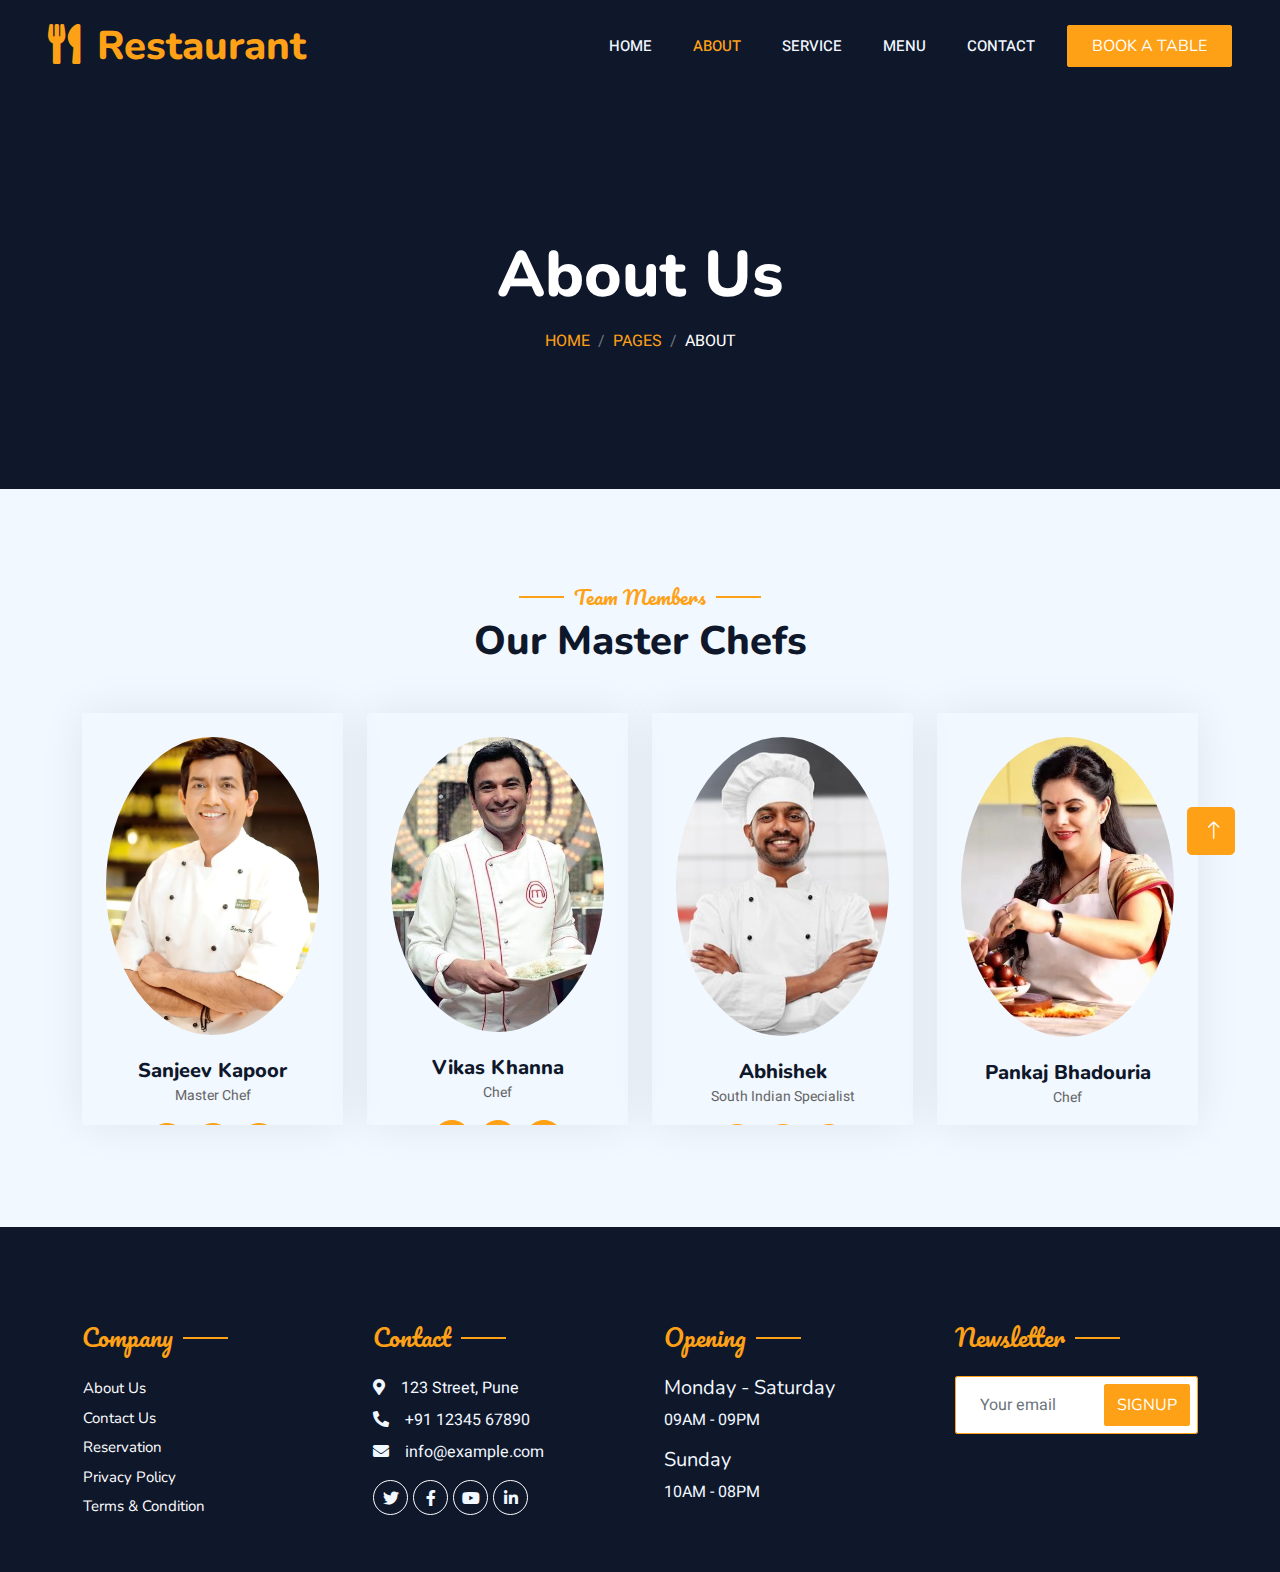
<file: about.html>
<!DOCTYPE html>
<html lang="en">

<head>
    <meta charset="utf-8">
    <title>Restaurant</title>
    <meta content="width=device-width, initial-scale=1.0" name="viewport">
    
    <!-- Google Web Fonts -->
    <link rel="preconnect" href="https://fonts.googleapis.com">
    <link rel="preconnect" href="https://fonts.gstatic.com" crossorigin>
    <link href="https://fonts.googleapis.com/css2?family=Heebo:wght@400;500;600&family=Nunito:wght@600;700;800&family=Pacifico&display=swap" rel="stylesheet">

    <!-- Icon Font Stylesheet -->
    <link href="https://cdnjs.cloudflare.com/ajax/libs/font-awesome/5.10.0/css/all.min.css" rel="stylesheet">
    <link href="https://cdn.jsdelivr.net/npm/bootstrap-icons@1.4.1/font/bootstrap-icons.css" rel="stylesheet">
   
    <link href="css/style.css" rel="stylesheet">
    <link href="css/bootstrap.min.css" rel="stylesheet">

</head>


<body>

    <div id="spinner" class="show bg-white position-fixed translate-middle w-100 vh-100 top-50 start-50 d-flex align-items-center justify-content-center">
        <div class="spinner-border text-primary" style="width: 3rem; height: 3rem;" role="status">
            <span class="sr-only">Loading...</span>
        </div>
    </div>

 <!-- Navbar & Hero Start -->
        <div class="container-xxl position-relative p-0">
            <nav class="navbar navbar-expand-lg navbar-dark bg-dark px-4 px-lg-5 py-3 py-lg-0">
                <a href="" class="navbar-brand p-0">
                    <h1 class="text-primary m-0"><i class="fa fa-utensils me-3"></i>Restaurant</h1>
                </a>
                <button class="navbar-toggler" type="button" data-bs-toggle="collapse" data-bs-target="#navbarCollapse">
                    <span class="fa fa-bars"></span>
                </button>
                <div class="collapse navbar-collapse" id="navbarCollapse">
                    <div class="navbar-nav ms-auto py-0 pe-4">
                        <a href="index.html" class="nav-item nav-link">Home</a>
                        <a href="about.html" class="nav-item nav-link active">About</a>
                        <a href="service.html" class="nav-item nav-link">Service</a>
                        <a href="menu.html" class="nav-item nav-link">Menu</a>
                        <a href="contact.html" class="nav-item nav-link">Contact</a>
                    </div>
                    <a href="" class="btn btn-primary py-2 px-4">Book A Table</a>
                </div>
            </nav>

            <div class="container-xxl py-5 bg-dark hero-header mb-5">
                <div class="container text-center my-5 pt-5 pb-4">
                    <h1 class="display-3 text-white mb-3 animated slideInDown">About Us</h1>
                    <nav aria-label="breadcrumb">
                        <ol class="breadcrumb justify-content-center text-uppercase">
                            <li class="breadcrumb-item"><a href="#">Home</a></li>
                            <li class="breadcrumb-item"><a href="#">Pages</a></li>
                            <li class="breadcrumb-item text-white active" aria-current="page">About</li>
                        </ol>
                    </nav>
                </div>
            </div>
        </div>
        <!-- Navbar & Hero End -->

 <!-- Team Start -->
 <div class="container-xxl pt-5 pb-3">
    <div class="container">
        <div class="text-center wow fadeInUp" data-wow-delay="0.1s">
            <h5 class="section-title ff-secondary text-center text-primary fw-normal">Team Members</h5>
            <h1 class="mb-5">Our Master Chefs</h1>
        </div>
        <div class="row g-4">
            <div class="col-lg-3 col-md-6 wow fadeInUp" data-wow-delay="0.1s">
                <div class="team-item text-center rounded overflow-hidden">
                    <div class="rounded-circle overflow-hidden m-4">
                        <img class="img-fluid" src="img/team-1.jpg" alt="">
                    </div>
                    <h5 class="mb-0">Sanjeev Kapoor</h5>
                    <small>Master Chef</small>
                    <div class="d-flex justify-content-center mt-3">
                        <a class="btn btn-square btn-primary mx-1" href=""><i class="fab fa-facebook-f"></i></a>
                        <a class="btn btn-square btn-primary mx-1" href=""><i class="fab fa-twitter"></i></a>
                        <a class="btn btn-square btn-primary mx-1" href=""><i class="fab fa-instagram"></i></a>
                    </div>
                </div>
            </div>
            <div class="col-lg-3 col-md-6 wow fadeInUp" data-wow-delay="0.3s">
                <div class="team-item text-center rounded overflow-hidden">
                    <div class="rounded-circle overflow-hidden m-4">
                        <img class="img-fluid" src="img/team-2.jpg" alt="">
                    </div>
                    <h5 class="mb-0">Vikas Khanna</h5>
                    <small>Chef</small>
                    <div class="d-flex justify-content-center mt-3">
                        <a class="btn btn-square btn-primary mx-1" href=""><i class="fab fa-facebook-f"></i></a>
                        <a class="btn btn-square btn-primary mx-1" href=""><i class="fab fa-twitter"></i></a>
                        <a class="btn btn-square btn-primary mx-1" href=""><i class="fab fa-instagram"></i></a>
                    </div>
                </div>
            </div>
            <div class="col-lg-3 col-md-6 wow fadeInUp" data-wow-delay="0.5s">
                <div class="team-item text-center rounded overflow-hidden">
                    <div class="rounded-circle overflow-hidden m-4">
                        <img class="img-fluid" src="img/team-3.jpg" alt="">
                    </div>
                    <h5 class="mb-0">Abhishek</h5>
                    <small>South Indian Specialist</small>
                    <div class="d-flex justify-content-center mt-3">
                        <a class="btn btn-square btn-primary mx-1" href=""><i class="fab fa-facebook-f"></i></a>
                        <a class="btn btn-square btn-primary mx-1" href=""><i class="fab fa-twitter"></i></a>
                        <a class="btn btn-square btn-primary mx-1" href=""><i class="fab fa-instagram"></i></a>
                    </div>
                </div>
            </div>
            <div class="col-lg-3 col-md-6 wow fadeInUp" data-wow-delay="0.7s">
                <div class="team-item text-center rounded overflow-hidden">
                    <div class="rounded-circle overflow-hidden m-4">
                        <img class="img-fluid" src="img/team-4.jpg" alt="">
                    </div>
                    <h5 class="mb-0">Pankaj Bhadouria</h5>
                    <small>Chef</small>
                    <div class="d-flex justify-content-center mt-3">
                        <a class="btn btn-square btn-primary mx-1" href=""><i class="fab fa-facebook-f"></i></a>
                        <a class="btn btn-square btn-primary mx-1" href=""><i class="fab fa-twitter"></i></a>
                        <a class="btn btn-square btn-primary mx-1" href=""><i class="fab fa-instagram"></i></a>
                    </div>
                </div>
            </div>
        </div>
    </div>
</div>
<!-- Team End -->

       <!-- Footer Start -->
       <div class="container-fluid bg-dark text-light footer pt-5 mt-5 wow fadeIn" data-wow-delay="0.1s">
        <div class="container py-5">
            <div class="row g-5">
                <div class="col-lg-3 col-md-6">
                    <h4 class="section-title ff-secondary text-start text-primary fw-normal mb-4">Company</h4>
                    <a class="btn btn-link" href="">About Us</a>
                    <a class="btn btn-link" href="">Contact Us</a>
                    <a class="btn btn-link" href="">Reservation</a>
                    <a class="btn btn-link" href="">Privacy Policy</a>
                    <a class="btn btn-link" href="">Terms & Condition</a>
                </div>
                <div class="col-lg-3 col-md-6">
                    <h4 class="section-title ff-secondary text-start text-primary fw-normal mb-4">Contact</h4>
                    <p class="mb-2"><i class="fa fa-map-marker-alt me-3"></i>123 Street, Pune</p>
                    <p class="mb-2"><i class="fa fa-phone-alt me-3"></i>+91 12345 67890</p>
                    <p class="mb-2"><i class="fa fa-envelope me-3"></i>info@example.com</p>
                    <div class="d-flex pt-2">
                        <a class="btn btn-outline-light btn-social" href=""><i class="fab fa-twitter"></i></a>
                        <a class="btn btn-outline-light btn-social" href=""><i class="fab fa-facebook-f"></i></a>
                        <a class="btn btn-outline-light btn-social" href=""><i class="fab fa-youtube"></i></a>
                        <a class="btn btn-outline-light btn-social" href=""><i class="fab fa-linkedin-in"></i></a>
                    </div>
                </div>
                <div class="col-lg-3 col-md-6">
                    <h4 class="section-title ff-secondary text-start text-primary fw-normal mb-4">Opening</h4>
                    <h5 class="text-light fw-normal">Monday - Saturday</h5>
                    <p>09AM - 09PM</p>
                    <h5 class="text-light fw-normal">Sunday</h5>
                    <p>10AM - 08PM</p>
                </div>
                <div class="col-lg-3 col-md-6">
                    <h4 class="section-title ff-secondary text-start text-primary fw-normal mb-4">Newsletter</h4>
                    <div class="position-relative mx-auto" style="max-width: 400px;">
                        <input class="form-control border-primary w-100 py-3 ps-4 pe-5" type="text" placeholder="Your email">
                        <button type="button" class="btn btn-primary py-2 position-absolute top-0 end-0 mt-2 me-2">SignUp</button>
                    </div>
                </div>
            </div>
        </div>
      
    <!-- Footer End -->


        <!-- Back to Top -->
        <a href="#" class="btn btn-lg btn-primary btn-lg-square back-to-top"><i class="bi bi-arrow-up"></i></a>
    </div>

    <!-- JavaScript Libraries -->
    <script src="https://code.jquery.com/jquery-3.4.1.min.js"></script>

    <!-- Template Javascript -->
    <script src="js/main.js"></script>
</body>

</html>
</file>
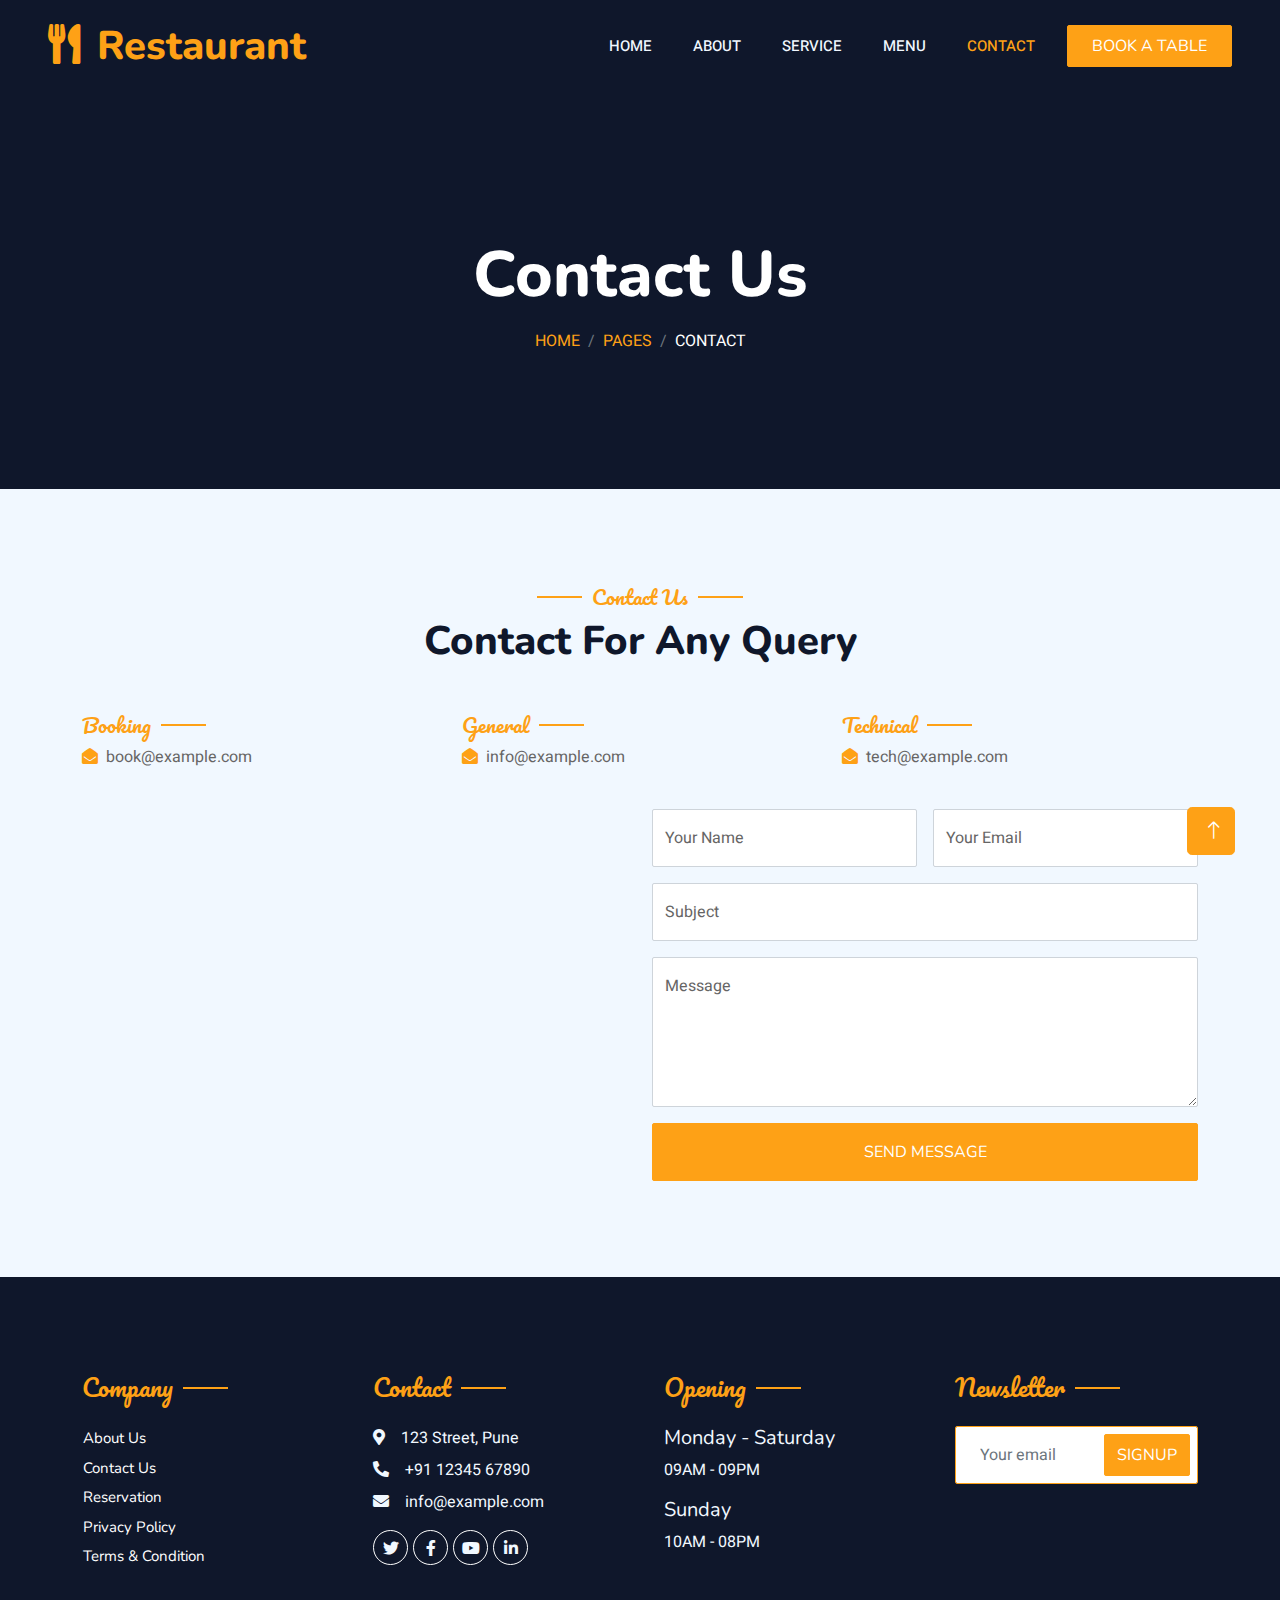
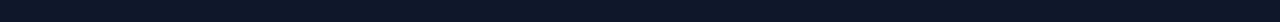
<file: contact.html>
<!DOCTYPE html>
<html lang="en">

<head>
    <meta charset="utf-8">
    <title>Restaurant</title>
    <meta content="width=device-width, initial-scale=1.0" name="viewport">
    
    <!-- Google Web Fonts -->
    <link rel="preconnect" href="https://fonts.googleapis.com">
    <link rel="preconnect" href="https://fonts.gstatic.com" crossorigin>
    <link href="https://fonts.googleapis.com/css2?family=Heebo:wght@400;500;600&family=Nunito:wght@600;700;800&family=Pacifico&display=swap" rel="stylesheet">

    <!-- Icon Font Stylesheet -->
    <link href="https://cdnjs.cloudflare.com/ajax/libs/font-awesome/5.10.0/css/all.min.css" rel="stylesheet">
    <link href="https://cdn.jsdelivr.net/npm/bootstrap-icons@1.4.1/font/bootstrap-icons.css" rel="stylesheet">

    <link href="css/style.css" rel="stylesheet">
    <link href="css/bootstrap.min.css" rel="stylesheet">

</head>


<body>

    <div id="spinner" class="show bg-white position-fixed translate-middle w-100 vh-100 top-50 start-50 d-flex align-items-center justify-content-center">
        <div class="spinner-border text-primary" style="width: 3rem; height: 3rem;" role="status">
            <span class="sr-only">Loading...</span>
        </div>
    </div>

        <!-- Navbar & Hero Start -->
        <div class="container-xxl position-relative p-0">
            <nav class="navbar navbar-expand-lg navbar-dark bg-dark px-4 px-lg-5 py-3 py-lg-0">
                <a href="" class="navbar-brand p-0">
                    <h1 class="text-primary m-0"><i class="fa fa-utensils me-3"></i>Restaurant</h1>
                    <!-- <img src="img/logo.png" alt="Logo"> -->
                </a>
                <button class="navbar-toggler" type="button" data-bs-toggle="collapse" data-bs-target="#navbarCollapse">
                    <span class="fa fa-bars"></span>
                </button>
                <div class="collapse navbar-collapse" id="navbarCollapse">
                    <div class="navbar-nav ms-auto py-0 pe-4">
                        <a href="index.html" class="nav-item nav-link">Home</a>
                        <a href="about.html" class="nav-item nav-link">About</a>
                        <a href="service.html" class="nav-item nav-link">Service</a>
                        <a href="menu.html" class="nav-item nav-link">Menu</a>                      
                        <a href="contact.html" class="nav-item nav-link active">Contact</a>
                    </div>
                    <a href="" class="btn btn-primary py-2 px-4">Book A Table</a>
                </div>
            </nav>

            <div class="container-xxl py-5 bg-dark hero-header mb-5">
                <div class="container text-center my-5 pt-5 pb-4">
                    <h1 class="display-3 text-white mb-3 animated slideInDown">Contact Us</h1>
                    <nav aria-label="breadcrumb">
                        <ol class="breadcrumb justify-content-center text-uppercase">
                            <li class="breadcrumb-item"><a href="#">Home</a></li>
                            <li class="breadcrumb-item"><a href="#">Pages</a></li>
                            <li class="breadcrumb-item text-white active" aria-current="page">Contact</li>
                        </ol>
                    </nav>
                </div>
            </div>
        </div>
        <!-- Navbar & Hero End -->


        <!-- Contact Start -->
        <div class="container-xxl py-5">
            <div class="container">
                <div class="text-center wow fadeInUp" data-wow-delay="0.1s">
                    <h5 class="section-title ff-secondary text-center text-primary fw-normal">Contact Us</h5>
                    <h1 class="mb-5">Contact For Any Query</h1>
                </div>
                <div class="row g-4">
                    <div class="col-12">
                        <div class="row gy-4">
                            <div class="col-md-4">
                                <h5 class="section-title ff-secondary fw-normal text-start text-primary">Booking</h5>
                                <p><i class="fa fa-envelope-open text-primary me-2"></i>book@example.com</p>
                            </div>
                            <div class="col-md-4">
                                <h5 class="section-title ff-secondary fw-normal text-start text-primary">General</h5>
                                <p><i class="fa fa-envelope-open text-primary me-2"></i>info@example.com</p>
                            </div>
                            <div class="col-md-4">
                                <h5 class="section-title ff-secondary fw-normal text-start text-primary">Technical</h5>
                                <p><i class="fa fa-envelope-open text-primary me-2"></i>tech@example.com</p>
                            </div>
                        </div>
                    </div>
                    <div class="col-md-6 wow fadeIn" data-wow-delay="0.1s">
                        <iframe class="position-relative rounded w-100 h-100"
                            src="https://www.google.com/maps/embed?pb=!1m18!1m12!1m3!1d242117.70906969727!2d73.69815309340439!3d18.524870610788835!2m3!1f0!2f0!3f0!3m2!1i1024!2i768!4f13.1!3m3!1m2!1s0x3bc2bf2e67461101%3A0x828d43bf9d9ee343!2sPune%2C%20Maharashtra!5e0!3m2!1sen!2sin!4v1724834549961!5m2!1sen!2sin" width="600" height="450" style="border:0;" allowfullscreen="" loading="lazy" referrerpolicy="no-referrer-when-downgrade"
                            frameborder="0" style="min-height: 350px; border:0;" allowfullscreen="" aria-hidden="false"
                            tabindex="0"></iframe>
                    </div>
                    <div class="col-md-6">
                        <div class="wow fadeInUp" data-wow-delay="0.2s">
                            <form>
                                <div class="row g-3">
                                    <div class="col-md-6">
                                        <div class="form-floating">
                                            <input type="text" class="form-control" id="name" placeholder="Your Name">
                                            <label for="name">Your Name</label>
                                        </div>
                                    </div>
                                    <div class="col-md-6">
                                        <div class="form-floating">
                                            <input type="email" class="form-control" id="email" placeholder="Your Email">
                                            <label for="email">Your Email</label>
                                        </div>
                                    </div>
                                    <div class="col-12">
                                        <div class="form-floating">
                                            <input type="text" class="form-control" id="subject" placeholder="Subject">
                                            <label for="subject">Subject</label>
                                        </div>
                                    </div>
                                    <div class="col-12">
                                        <div class="form-floating">
                                            <textarea class="form-control" placeholder="Leave a message here" id="message" style="height: 150px"></textarea>
                                            <label for="message">Message</label>
                                        </div>
                                    </div>
                                    <div class="col-12">
                                        <button class="btn btn-primary w-100 py-3" type="submit">Send Message</button>
                                    </div>
                                </div>
                            </form>
                        </div>
                    </div>
                </div>
            </div>
        </div>
        <!-- Contact End -->

 <!-- Footer Start -->
 <div class="container-fluid bg-dark text-light footer pt-5 mt-5 wow fadeIn" data-wow-delay="0.1s">
    <div class="container py-5">
        <div class="row g-5">
            <div class="col-lg-3 col-md-6">
                <h4 class="section-title ff-secondary text-start text-primary fw-normal mb-4">Company</h4>
                <a class="btn btn-link" href="">About Us</a>
                <a class="btn btn-link" href="">Contact Us</a>
                <a class="btn btn-link" href="">Reservation</a>
                <a class="btn btn-link" href="">Privacy Policy</a>
                <a class="btn btn-link" href="">Terms & Condition</a>
            </div>
            <div class="col-lg-3 col-md-6">
                <h4 class="section-title ff-secondary text-start text-primary fw-normal mb-4">Contact</h4>
                <p class="mb-2"><i class="fa fa-map-marker-alt me-3"></i>123 Street, Pune</p>
                <p class="mb-2"><i class="fa fa-phone-alt me-3"></i>+91 12345 67890</p>
                <p class="mb-2"><i class="fa fa-envelope me-3"></i>info@example.com</p>
                <div class="d-flex pt-2">
                    <a class="btn btn-outline-light btn-social" href=""><i class="fab fa-twitter"></i></a>
                    <a class="btn btn-outline-light btn-social" href=""><i class="fab fa-facebook-f"></i></a>
                    <a class="btn btn-outline-light btn-social" href=""><i class="fab fa-youtube"></i></a>
                    <a class="btn btn-outline-light btn-social" href=""><i class="fab fa-linkedin-in"></i></a>
                </div>
            </div>
            <div class="col-lg-3 col-md-6">
                <h4 class="section-title ff-secondary text-start text-primary fw-normal mb-4">Opening</h4>
                <h5 class="text-light fw-normal">Monday - Saturday</h5>
                <p>09AM - 09PM</p>
                <h5 class="text-light fw-normal">Sunday</h5>
                <p>10AM - 08PM</p>
            </div>
            <div class="col-lg-3 col-md-6">
                <h4 class="section-title ff-secondary text-start text-primary fw-normal mb-4">Newsletter</h4>
                <div class="position-relative mx-auto" style="max-width: 400px;">
                    <input class="form-control border-primary w-100 py-3 ps-4 pe-5" type="text" placeholder="Your email">
                    <button type="button" class="btn btn-primary py-2 position-absolute top-0 end-0 mt-2 me-2">SignUp</button>
                </div>
            </div>
        </div>
    </div>
  
<!-- Footer End -->


        <!-- Back to Top -->
        <a href="#" class="btn btn-lg btn-primary btn-lg-square back-to-top"><i class="bi bi-arrow-up"></i></a>
    </div>

    <!-- JavaScript Libraries -->
    <script src="https://code.jquery.com/jquery-3.4.1.min.js"></script>
   
    <!-- Template Javascript -->
    <script src="js/main.js"></script>
</body>

</html>
</file>
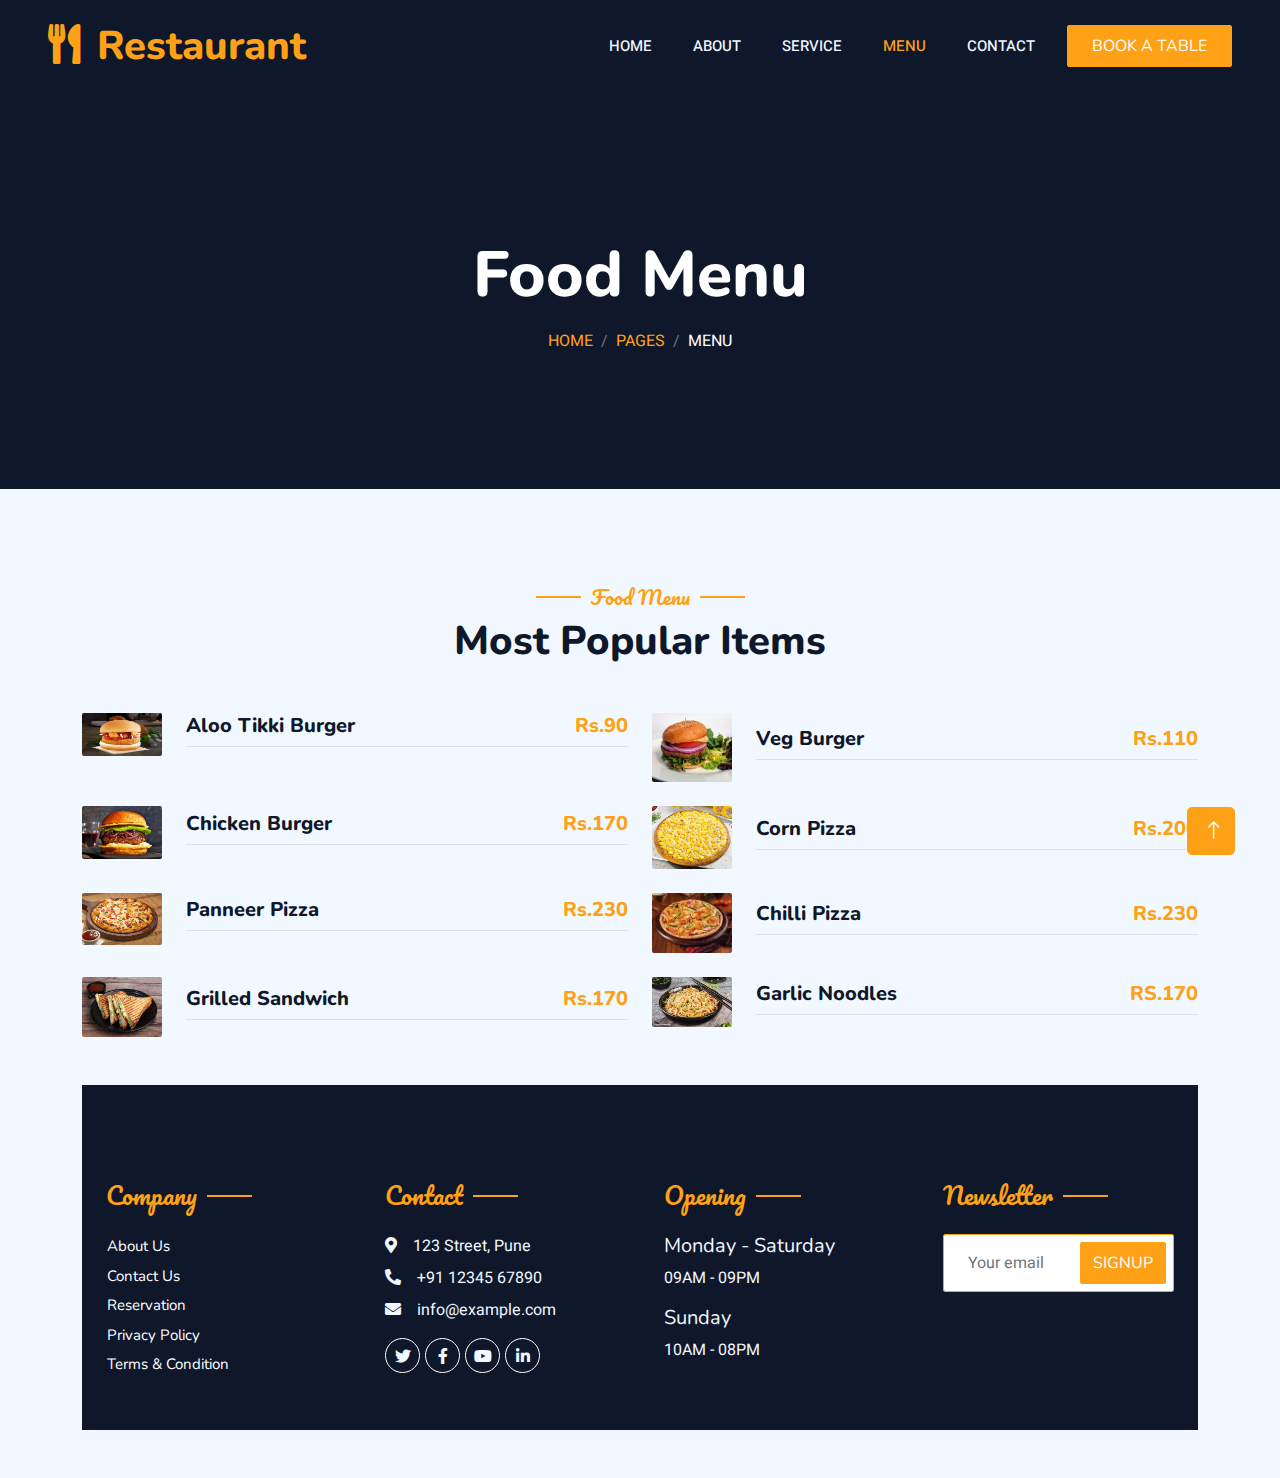
<file: menu.html>
<!DOCTYPE html>
<html lang="en">

<head>
    <meta charset="utf-8">
    <title>Restaurant</title>
    <meta content="width=device-width, initial-scale=1.0" name="viewport">
    
    <!-- Google Web Fonts -->
    <link rel="preconnect" href="https://fonts.googleapis.com">
    <link rel="preconnect" href="https://fonts.gstatic.com" crossorigin>
    <link href="https://fonts.googleapis.com/css2?family=Heebo:wght@400;500;600&family=Nunito:wght@600;700;800&family=Pacifico&display=swap" rel="stylesheet">

    <!-- Icon Font Stylesheet -->
    <link href="https://cdnjs.cloudflare.com/ajax/libs/font-awesome/5.10.0/css/all.min.css" rel="stylesheet">
    <link href="https://cdn.jsdelivr.net/npm/bootstrap-icons@1.4.1/font/bootstrap-icons.css" rel="stylesheet">

    <link href="css/style.css" rel="stylesheet">
    <link href="css/bootstrap.min.css" rel="stylesheet">

</head>

<body>
    
    <div id="spinner" class="show bg-white position-fixed translate-middle w-100 vh-100 top-50 start-50 d-flex align-items-center justify-content-center">
        <div class="spinner-border text-primary" style="width: 3rem; height: 3rem;" role="status">
            <span class="sr-only">Loading...</span>
        </div>
    </div>

        <!-- Navbar & Hero Start -->
        <div class="container-xxl position-relative p-0">
            <nav class="navbar navbar-expand-lg navbar-dark bg-dark px-4 px-lg-5 py-3 py-lg-0">
                <a href="" class="navbar-brand p-0">
                    <h1 class="text-primary m-0"><i class="fa fa-utensils me-3"></i>Restaurant</h1>
                    <!-- <img src="img/logo.png" alt="Logo"> -->
                </a>
                <button class="navbar-toggler" type="button" data-bs-toggle="collapse" data-bs-target="#navbarCollapse">
                    <span class="fa fa-bars"></span>
                </button>
                <div class="collapse navbar-collapse" id="navbarCollapse">
                    <div class="navbar-nav ms-auto py-0 pe-4">
                        <a href="index.html" class="nav-item nav-link">Home</a>
                        <a href="about.html" class="nav-item nav-link">About</a>
                        <a href="service.html" class="nav-item nav-link">Service</a>
                        <a href="menu.html" class="nav-item nav-link active">Menu</a>
                        <a href="contact.html" class="nav-item nav-link">Contact</a>
                    </div>
                    <a href="" class="btn btn-primary py-2 px-4">Book A Table</a>
                </div>
            </nav>

            <div class="container-xxl py-5 bg-dark hero-header mb-5">
                <div class="container text-center my-5 pt-5 pb-4">
                    <h1 class="display-3 text-white mb-3 animated slideInDown">Food Menu</h1>
                    <nav aria-label="breadcrumb">
                        <ol class="breadcrumb justify-content-center text-uppercase">
                            <li class="breadcrumb-item"><a href="#">Home</a></li>
                            <li class="breadcrumb-item"><a href="#">Pages</a></li>
                            <li class="breadcrumb-item text-white active" aria-current="page">Menu</li>
                        </ol>
                    </nav>
                </div>
            </div>
        </div>
        <!-- Navbar & Hero End -->


        <!-- Menu Start -->
        <div class="container-xxl py-5">
            <div class="container">
                <div class="text-center wow fadeInUp" data-wow-delay="0.1s">
                    <h5 class="section-title ff-secondary text-center text-primary fw-normal">Food Menu</h5>
                    <h1 class="mb-5">Most Popular Items</h1>
                </div>
                
                    <div class="tab-content">
                        <div id="tab-1" class="tab-pane fade show p-0 active">
                            <div class="row g-4">
                                <div class="col-lg-6">
                                    <div class="d-flex align-items-center">
                                        <img class="flex-shrink-0 img-fluid rounded" src="img\food\aloo tikki burger.jpeg" alt="" style="width: 80px;">
                                        <div class="w-100 d-flex flex-column text-start ps-4">
                                            <h5 class="d-flex justify-content-between border-bottom pb-2">
                                                <span>Aloo Tikki Burger</span>
                                                <span class="text-primary">Rs.90</span>
                                            </h5>
                                        </div>
                                    </div>
                                </div>
                                <div class="col-lg-6">
                                    <div class="d-flex align-items-center">
                                        <img class="flex-shrink-0 img-fluid rounded" src="img\food\vegie burger.jpeg" alt="" style="width: 80px;">
                                        <div class="w-100 d-flex flex-column text-start ps-4">
                                            <h5 class="d-flex justify-content-between border-bottom pb-2">
                                                <span>Veg Burger</span>
                                                <span class="text-primary">Rs.110</span>
                                            </h5>
                                        </div>
                                    </div>
                                </div>
                                <div class="col-lg-6">
                                    <div class="d-flex align-items-center">
                                        <img class="flex-shrink-0 img-fluid rounded" src="img\food\burger1.jpeg" alt="" style="width: 80px;">
                                        <div class="w-100 d-flex flex-column text-start ps-4">
                                            <h5 class="d-flex justify-content-between border-bottom pb-2">
                                                <span>Chicken Burger</span>
                                                <span class="text-primary">Rs.170</span>
                                            </h5>
                                        </div>
                                    </div>
                                </div>
                                <div class="col-lg-6">
                                    <div class="d-flex align-items-center">
                                        <img class="flex-shrink-0 img-fluid rounded" src="img\food\corn.jpg" alt="" style="width: 80px;">
                                        <div class="w-100 d-flex flex-column text-start ps-4">
                                            <h5 class="d-flex justify-content-between border-bottom pb-2">
                                                <span>Corn Pizza </span>
                                                <span class="text-primary">Rs.200</span>
                                            </h5>
                                        </div>
                                    </div>
                                </div>
                                <div class="col-lg-6">
                                    <div class="d-flex align-items-center">
                                        <img class="flex-shrink-0 img-fluid rounded" src="img\food\paneer.jpg" alt="" style="width: 80px;">
                                        <div class="w-100 d-flex flex-column text-start ps-4">
                                            <h5 class="d-flex justify-content-between border-bottom pb-2">
                                                <span>Panneer Pizza</span>
                                                <span class="text-primary">Rs.230</span>
                                            </h5>
                                        </div>
                                    </div>
                                </div>
                                <div class="col-lg-6">
                                    <div class="d-flex align-items-center">
                                        <img class="flex-shrink-0 img-fluid rounded" src="img\food\chiili.jpeg" alt="" style="width: 80px;">
                                        <div class="w-100 d-flex flex-column text-start ps-4">
                                            <h5 class="d-flex justify-content-between border-bottom pb-2">
                                                <span>Chilli Pizza</span>
                                                <span class="text-primary">Rs.230</span>
                                            </h5>
                                        </div>
                                    </div>
                                </div>
                                <div class="col-lg-6">
                                    <div class="d-flex align-items-center">
                                        <img class="flex-shrink-0 img-fluid rounded" src="img\food\sw3.jpeg" alt="" style="width: 80px;">
                                        <div class="w-100 d-flex flex-column text-start ps-4">
                                            <h5 class="d-flex justify-content-between border-bottom pb-2">
                                                <span>Grilled Sandwich</span>
                                                <span class="text-primary">Rs.170</span>
                                            </h5>
                                        </div>
                                    </div>
                                </div>
                                <div class="col-lg-6">
                                    <div class="d-flex align-items-center">
                                        <img class="flex-shrink-0 img-fluid rounded" src="img\food\nd1.jpeg" alt="" style="width: 80px;">
                                        <div class="w-100 d-flex flex-column text-start ps-4">
                                            <h5 class="d-flex justify-content-between border-bottom pb-2">
                                                <span>Garlic Noodles</span>
                                                <span class="text-primary">RS.170</span>
                                            </h5>
                                        </div>
                                    </div>
                                </div>
                            </div>
                        </div>
        <!-- Menu End -->
        
 <!-- Footer Start -->
 <div class="container-fluid bg-dark text-light footer pt-5 mt-5 wow fadeIn" data-wow-delay="0.1s">
    <div class="container py-5">
        <div class="row g-5">
            <div class="col-lg-3 col-md-6">
                <h4 class="section-title ff-secondary text-start text-primary fw-normal mb-4">Company</h4>
                <a class="btn btn-link" href="">About Us</a>
                <a class="btn btn-link" href="">Contact Us</a>
                <a class="btn btn-link" href="">Reservation</a>
                <a class="btn btn-link" href="">Privacy Policy</a>
                <a class="btn btn-link" href="">Terms & Condition</a>
            </div>
            <div class="col-lg-3 col-md-6">
                <h4 class="section-title ff-secondary text-start text-primary fw-normal mb-4">Contact</h4>
                <p class="mb-2"><i class="fa fa-map-marker-alt me-3"></i>123 Street, Pune</p>
                <p class="mb-2"><i class="fa fa-phone-alt me-3"></i>+91 12345 67890</p>
                <p class="mb-2"><i class="fa fa-envelope me-3"></i>info@example.com</p>
                <div class="d-flex pt-2">
                    <a class="btn btn-outline-light btn-social" href=""><i class="fab fa-twitter"></i></a>
                    <a class="btn btn-outline-light btn-social" href=""><i class="fab fa-facebook-f"></i></a>
                    <a class="btn btn-outline-light btn-social" href=""><i class="fab fa-youtube"></i></a>
                    <a class="btn btn-outline-light btn-social" href=""><i class="fab fa-linkedin-in"></i></a>
                </div>
            </div>
            <div class="col-lg-3 col-md-6">
                <h4 class="section-title ff-secondary text-start text-primary fw-normal mb-4">Opening</h4>
                <h5 class="text-light fw-normal">Monday - Saturday</h5>
                <p>09AM - 09PM</p>
                <h5 class="text-light fw-normal">Sunday</h5>
                <p>10AM - 08PM</p>
            </div>
            <div class="col-lg-3 col-md-6">
                <h4 class="section-title ff-secondary text-start text-primary fw-normal mb-4">Newsletter</h4>
                <div class="position-relative mx-auto" style="max-width: 400px;">
                    <input class="form-control border-primary w-100 py-3 ps-4 pe-5" type="text" placeholder="Your email">
                    <button type="button" class="btn btn-primary py-2 position-absolute top-0 end-0 mt-2 me-2">SignUp</button>
                </div>
            </div>
        </div>
    </div>
  
<!-- Footer End -->


        <!-- Back to Top -->
        <a href="#" class="btn btn-lg btn-primary btn-lg-square back-to-top"><i class="bi bi-arrow-up"></i></a>
    </div>

    <!-- JavaScript Libraries -->
    <script src="https://code.jquery.com/jquery-3.4.1.min.js"></script>

    <!-- Template Javascript -->
    <script src="js/main.js"></script>
</body>

</html>
</file>
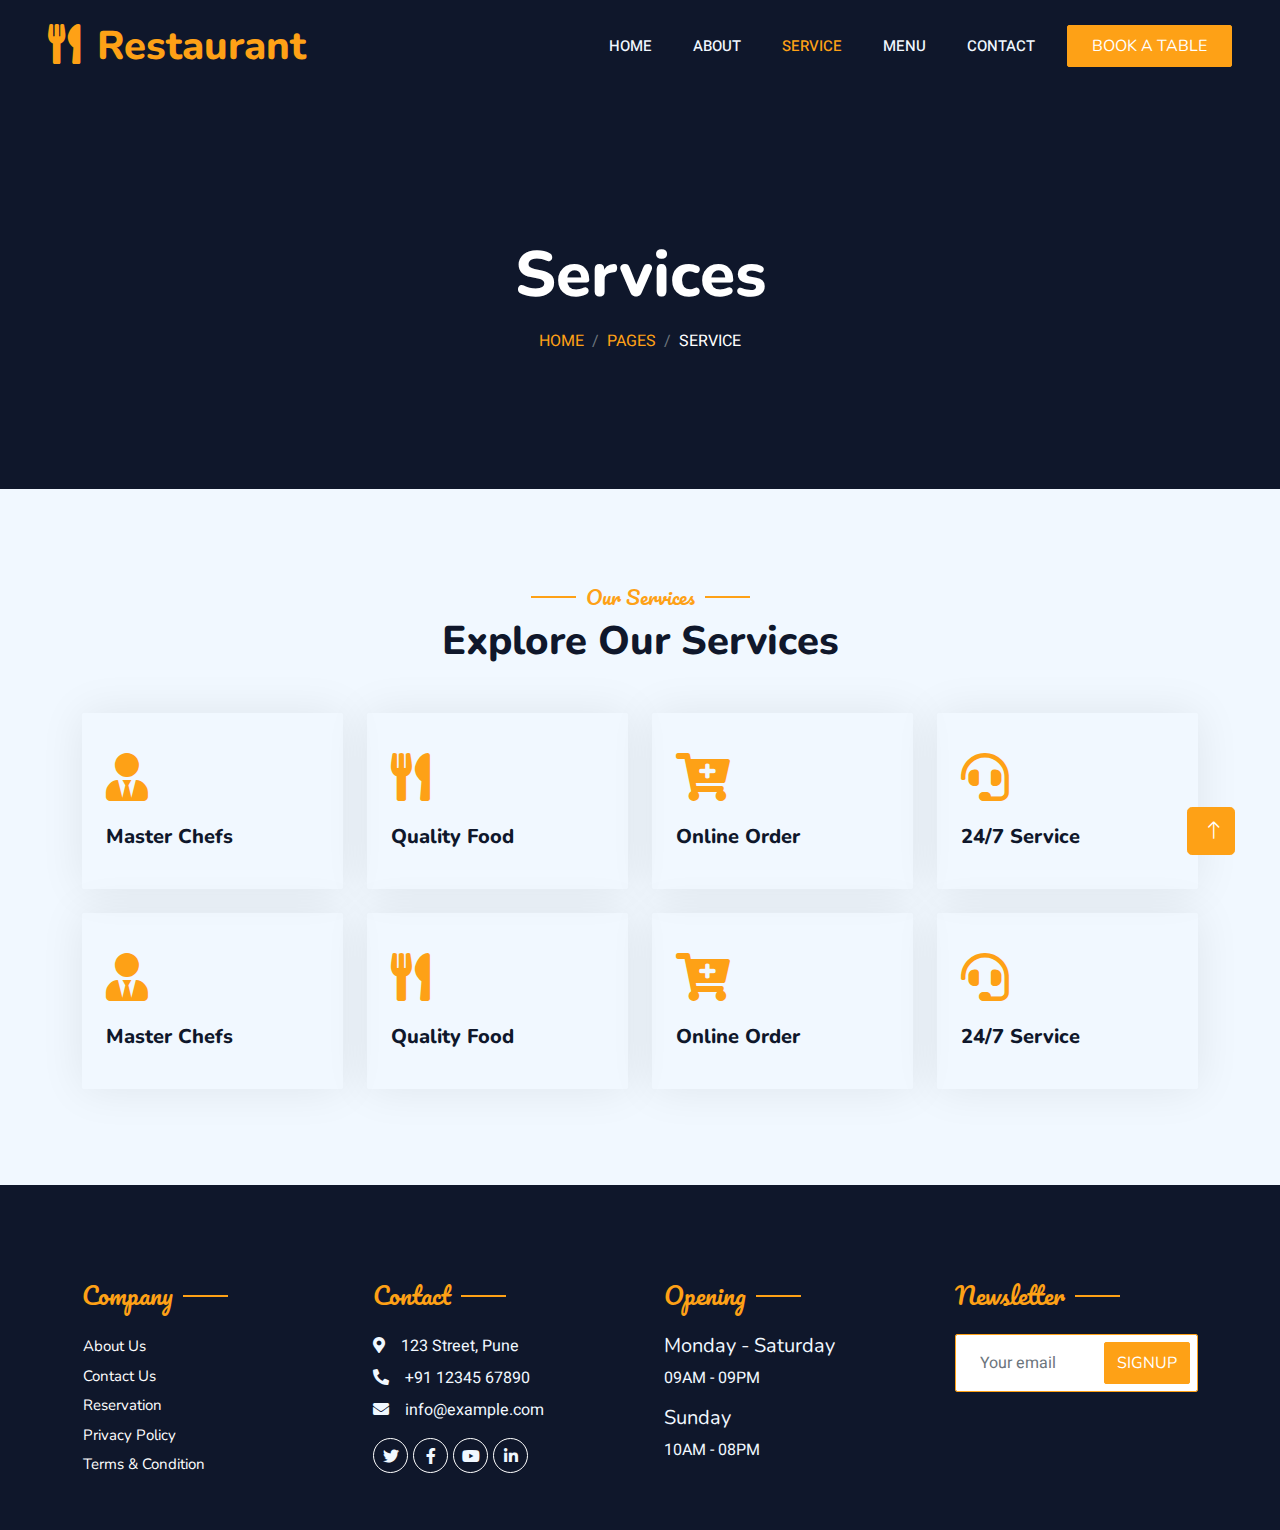
<file: service.html>
<!DOCTYPE html>
<html lang="en">

<head>
    <meta charset="utf-8">
    <title>Restaurant</title>
    <meta content="width=device-width, initial-scale=1.0" name="viewport">
    
    <!-- Google Web Fonts -->
    <link rel="preconnect" href="https://fonts.googleapis.com">
    <link rel="preconnect" href="https://fonts.gstatic.com" crossorigin>
    <link href="https://fonts.googleapis.com/css2?family=Heebo:wght@400;500;600&family=Nunito:wght@600;700;800&family=Pacifico&display=swap" rel="stylesheet">

    <!-- Icon Font Stylesheet -->
    <link href="https://cdnjs.cloudflare.com/ajax/libs/font-awesome/5.10.0/css/all.min.css" rel="stylesheet">
    <link href="https://cdn.jsdelivr.net/npm/bootstrap-icons@1.4.1/font/bootstrap-icons.css" rel="stylesheet">

    <link href="css/style.css" rel="stylesheet">
    <link href="css/bootstrap.min.css" rel="stylesheet">

</head>


<body>
    
    <div id="spinner" class="show bg-white position-fixed translate-middle w-100 vh-100 top-50 start-50 d-flex align-items-center justify-content-center">
        <div class="spinner-border text-primary" style="width: 3rem; height: 3rem;" role="status">
            <span class="sr-only">Loading...</span>
        </div>
    </div>

        <!-- Navbar & Hero Start -->
        <div class="container-xxl position-relative p-0">
            <nav class="navbar navbar-expand-lg navbar-dark bg-dark px-4 px-lg-5 py-3 py-lg-0">
                <a href="" class="navbar-brand p-0">
                    <h1 class="text-primary m-0"><i class="fa fa-utensils me-3"></i>Restaurant</h1>
                    <!-- <img src="img/logo.png" alt="Logo"> -->
                </a>
                <button class="navbar-toggler" type="button" data-bs-toggle="collapse" data-bs-target="#navbarCollapse">
                    <span class="fa fa-bars"></span>
                </button>
                <div class="collapse navbar-collapse" id="navbarCollapse">
                    <div class="navbar-nav ms-auto py-0 pe-4">
                        <a href="index.html" class="nav-item nav-link">Home</a>
                        <a href="about.html" class="nav-item nav-link">About</a>
                        <a href="service.html" class="nav-item nav-link active">Service</a>
                        <a href="menu.html" class="nav-item nav-link">Menu</a>
                        <a href="contact.html" class="nav-item nav-link">Contact</a>
                    </div>
                    <a href="" class="btn btn-primary py-2 px-4">Book A Table</a>
                </div>
            </nav>

            <div class="container-xxl py-5 bg-dark hero-header mb-5">
                <div class="container text-center my-5 pt-5 pb-4">
                    <h1 class="display-3 text-white mb-3 animated slideInDown">Services</h1>
                    <nav aria-label="breadcrumb">
                        <ol class="breadcrumb justify-content-center text-uppercase">
                            <li class="breadcrumb-item"><a href="#">Home</a></li>
                            <li class="breadcrumb-item"><a href="#">Pages</a></li>
                            <li class="breadcrumb-item text-white active" aria-current="page">Service</li>
                        </ol>
                    </nav>
                </div>
            </div>
        </div>
        <!-- Navbar & Hero End -->


        <!-- Service Start -->
        <div class="container-xxl py-5">
            <div class="container">
                <div class="text-center wow fadeInUp" data-wow-delay="0.1s">
                    <h5 class="section-title ff-secondary text-center text-primary fw-normal">Our Services</h5>
                    <h1 class="mb-5">Explore Our Services</h1>
                </div>
                <div class="row g-4">
                    <div class="col-lg-3 col-sm-6 wow fadeInUp" data-wow-delay="0.1s">
                        <div class="service-item rounded pt-3">
                            <div class="p-4">
                                <i class="fa fa-3x fa-user-tie text-primary mb-4"></i>
                                <h5>Master Chefs</h5>
                                <p></p>
                            </div>
                        </div>
                    </div>
                    <div class="col-lg-3 col-sm-6 wow fadeInUp" data-wow-delay="0.3s">
                        <div class="service-item rounded pt-3">
                            <div class="p-4">
                                <i class="fa fa-3x fa-utensils text-primary mb-4"></i>
                                <h5>Quality Food</h5>
                                <p></p>
                            </div>
                        </div>
                    </div>
                    <div class="col-lg-3 col-sm-6 wow fadeInUp" data-wow-delay="0.5s">
                        <div class="service-item rounded pt-3">
                            <div class="p-4">
                                <i class="fa fa-3x fa-cart-plus text-primary mb-4"></i>
                                <h5>Online Order</h5>
                                <p></p>
                            </div>
                        </div>
                    </div>
                    <div class="col-lg-3 col-sm-6 wow fadeInUp" data-wow-delay="0.7s">
                        <div class="service-item rounded pt-3">
                            <div class="p-4">
                                <i class="fa fa-3x fa-headset text-primary mb-4"></i>
                                <h5>24/7 Service</h5>
                                <p></p>
                            </div>
                        </div>
                    </div>
                    <div class="col-lg-3 col-sm-6 wow fadeInUp" data-wow-delay="0.1s">
                        <div class="service-item rounded pt-3">
                            <div class="p-4">
                                <i class="fa fa-3x fa-user-tie text-primary mb-4"></i>
                                <h5>Master Chefs</h5>
                                <p></p>
                            </div>
                        </div>
                    </div>
                    <div class="col-lg-3 col-sm-6 wow fadeInUp" data-wow-delay="0.3s">
                        <div class="service-item rounded pt-3">
                            <div class="p-4">
                                <i class="fa fa-3x fa-utensils text-primary mb-4"></i>
                                <h5>Quality Food</h5>
                                <p></p>
                            </div>
                        </div>
                    </div>
                    <div class="col-lg-3 col-sm-6 wow fadeInUp" data-wow-delay="0.5s">
                        <div class="service-item rounded pt-3">
                            <div class="p-4">
                                <i class="fa fa-3x fa-cart-plus text-primary mb-4"></i>
                                <h5>Online Order</h5>
                                <p></p>
                            </div>
                        </div>
                    </div>
                    <div class="col-lg-3 col-sm-6 wow fadeInUp" data-wow-delay="0.7s">
                        <div class="service-item rounded pt-3">
                            <div class="p-4">
                                <i class="fa fa-3x fa-headset text-primary mb-4"></i>
                                <h5>24/7 Service</h5>
                                <p> </p>
                            </div>
                        </div>
                    </div>
                </div>
            </div>
        </div>
        <!-- Service End -->
        

         <!-- Footer Start -->
         <div class="container-fluid bg-dark text-light footer pt-5 mt-5 wow fadeIn" data-wow-delay="0.1s">
            <div class="container py-5">
                <div class="row g-5">
                    <div class="col-lg-3 col-md-6">
                        <h4 class="section-title ff-secondary text-start text-primary fw-normal mb-4">Company</h4>
                        <a class="btn btn-link" href="">About Us</a>
                        <a class="btn btn-link" href="">Contact Us</a>
                        <a class="btn btn-link" href="">Reservation</a>
                        <a class="btn btn-link" href="">Privacy Policy</a>
                        <a class="btn btn-link" href="">Terms & Condition</a>
                    </div>
                    <div class="col-lg-3 col-md-6">
                        <h4 class="section-title ff-secondary text-start text-primary fw-normal mb-4">Contact</h4>
                        <p class="mb-2"><i class="fa fa-map-marker-alt me-3"></i>123 Street, Pune</p>
                        <p class="mb-2"><i class="fa fa-phone-alt me-3"></i>+91 12345 67890</p>
                        <p class="mb-2"><i class="fa fa-envelope me-3"></i>info@example.com</p>
                        <div class="d-flex pt-2">
                            <a class="btn btn-outline-light btn-social" href=""><i class="fab fa-twitter"></i></a>
                            <a class="btn btn-outline-light btn-social" href=""><i class="fab fa-facebook-f"></i></a>
                            <a class="btn btn-outline-light btn-social" href=""><i class="fab fa-youtube"></i></a>
                            <a class="btn btn-outline-light btn-social" href=""><i class="fab fa-linkedin-in"></i></a>
                        </div>
                    </div>
                    <div class="col-lg-3 col-md-6">
                        <h4 class="section-title ff-secondary text-start text-primary fw-normal mb-4">Opening</h4>
                        <h5 class="text-light fw-normal">Monday - Saturday</h5>
                        <p>09AM - 09PM</p>
                        <h5 class="text-light fw-normal">Sunday</h5>
                        <p>10AM - 08PM</p>
                    </div>
                    <div class="col-lg-3 col-md-6">
                        <h4 class="section-title ff-secondary text-start text-primary fw-normal mb-4">Newsletter</h4>
                        <div class="position-relative mx-auto" style="max-width: 400px;">
                            <input class="form-control border-primary w-100 py-3 ps-4 pe-5" type="text" placeholder="Your email">
                            <button type="button" class="btn btn-primary py-2 position-absolute top-0 end-0 mt-2 me-2">SignUp</button>
                        </div>
                    </div>
                </div>
            </div>
          
        <!-- Footer End -->


        <!-- Back to Top -->
        <a href="#" class="btn btn-lg btn-primary btn-lg-square back-to-top"><i class="bi bi-arrow-up"></i></a>
    </div>

    <!-- JavaScript Libraries -->
    <script src="https://code.jquery.com/jquery-3.4.1.min.js"></script>

    <!-- Template Javascript -->
    <script src="js/main.js"></script>
</body>

</html>
</file>
<file: css/style.css>
/********** Template CSS **********/
:root {
    --primary: #FEA116;
    --light: #F1F8FF;
    --dark: #0F172B;
}

.ff-secondary {
    font-family: 'Pacifico', cursive;
}

.fw-medium {
    font-weight: 600 !important;
}

.fw-semi-bold {
    font-weight: 700 !important;
}

.back-to-top {
    position: fixed;
    display: none;
    right: 45px;
    bottom: 45px;
    z-index: 99;
}


/*** Button ***/
.btn {
    font-family: 'Nunito', sans-serif;
    font-weight: 500;
    text-transform: uppercase;
    transition: .5s;
}

.btn.btn-primary,
.btn.btn-secondary {
    color: #FFFFFF;
}

.btn-square {
    width: 38px;
    height: 38px;
}

.btn-sm-square {
    width: 32px;
    height: 32px;
}

.btn-lg-square {
    width: 48px;
    height: 48px;
}

.btn-square,
.btn-sm-square,
.btn-lg-square {
    padding: 0;
    display: flex;
    align-items: center;
    justify-content: center;
    font-weight: normal;
    border-radius: 2px;
}


/*** Navbar ***/
.navbar-dark .navbar-nav .nav-link {
    position: relative;
    margin-left: 25px;
    padding: 35px 0;
    font-size: 15px;
    color: var(--light) !important;
    text-transform: uppercase;
    font-weight: 500;
    outline: none;
    transition: .5s;
}

.sticky-top.navbar-dark .navbar-nav .nav-link {
    padding: 20px 0;
}

.navbar-dark .navbar-nav .nav-link:hover,
.navbar-dark .navbar-nav .nav-link.active {
    color: var(--primary) !important;
}

.navbar-dark .navbar-brand img {
    max-height: 60px;
    transition: .5s;
}

.sticky-top.navbar-dark .navbar-brand img {
    max-height: 45px;
}

@media (max-width: 991.98px) {
    .sticky-top.navbar-dark {
        position: relative;
    }

    .navbar-dark .navbar-collapse {
        margin-top: 15px;
        border-top: 1px solid rgba(255, 255, 255, .1)
    }

    .navbar-dark .navbar-nav .nav-link,
    .sticky-top.navbar-dark .navbar-nav .nav-link {
        padding: 10px 0;
        margin-left: 0;
    }

    .navbar-dark .navbar-brand img {
        max-height: 45px;
    }
}

@media (min-width: 992px) {
    .navbar-dark {
        position: absolute;
        width: 100%;
        top: 0;
        left: 0;
        z-index: 999;
        background: transparent !important;
    }
    
    .sticky-top.navbar-dark {
        position: fixed;
        background: var(--dark) !important;
    }
}


/*** Hero Header ***/
.hero-header {
    background: linear-gradient(rgba(15, 23, 43, .9), rgba(15, 23, 43, .9)), url(https://img.freepik.com/free-vector/restaurant-mural-wallpaper-concept_23-2148671800.jpg);
    background-position: center center;
    background-repeat: no-repeat;
    background-size: cover;
}

.hero-header img {
    animation: imgRotate 20s linear infinite;
}

@keyframes imgRotate { 
    100% { 
        transform: rotate(360deg); 
    } 
}

.breadcrumb-item + .breadcrumb-item::before {
    color: rgba(255, 255, 255, .5);
}

/*** Section Title ***/
.section-title {
    position: relative;
    display: inline-block;
}

.section-title::before {
    position: absolute;
    content: "";
    width: 45px;
    height: 2px;
    top: 50%;
    left: -55px;
    margin-top: -1px;
    background: var(--primary);
}

.section-title::after {
    position: absolute;
    content: "";
    width: 45px;
    height: 2px;
    top: 50%;
    right: -55px;
    margin-top: -1px;
    background: var(--primary);
}

.section-title.text-start::before,
.section-title.text-end::after {
    display: none;
}

/*** Spinner ***/
#spinner {
    opacity: 0;
    visibility: hidden;
    transition: opacity .5s ease-out, visibility 0s linear .5s;
    z-index: 99999;
}

#spinner.show {
    transition: opacity .5s ease-out, visibility 0s linear 0s;
    visibility: visible;
    opacity: 1;
}

/*** Service ***/
.service-item {
    box-shadow: 0 0 45px rgba(0, 0, 0, .08);
    transition: .5s;
}

.service-item:hover {
    background: var(--primary);
}

.service-item * {
    transition: .5s;
}

.service-item:hover * {
    color: var(--light) !important;
}

@keyframes pulse-border {
    0% {
        transform: translateX(-50%) translateY(-50%) translateZ(0) scale(1);
        opacity: 1;
    }

    100% {
        transform: translateX(-50%) translateY(-50%) translateZ(0) scale(1.5);
        opacity: 0;
    }
}


/*** Youtube Video ***/
.video {
    position: relative;
    height: 100%;
    min-height: 500px;
    background: linear-gradient(rgba(15, 23, 43, .1), rgba(15, 23, 43, .1)), url(../img/video.jpg);
    background-position: center center;
    background-repeat: no-repeat;
    background-size: cover;
}

.video .btn-play {
    position: absolute;
    z-index: 3;
    top: 50%;
    left: 50%;
    transform: translateX(-50%) translateY(-50%);
    box-sizing: content-box;
    display: block;
    width: 32px;
    height: 44px;
    border-radius: 50%;
    border: none;
    outline: none;
    padding: 18px 20px 18px 28px;
}

.video .btn-play:before {
    content: "";
    position: absolute;
    z-index: 0;
    left: 50%;
    top: 50%;
    transform: translateX(-50%) translateY(-50%);
    display: block;
    width: 100px;
    height: 100px;
    background: var(--primary);
    border-radius: 50%;
    animation: pulse-border 1500ms ease-out infinite;
}

.video .btn-play:after {
    content: "";
    position: absolute;
    z-index: 1;
    left: 50%;
    top: 50%;
    transform: translateX(-50%) translateY(-50%);
    display: block;
    width: 100px;
    height: 100px;
    background: var(--primary);
    border-radius: 50%;
    transition: all 200ms;
}

.video .btn-play img {
    position: relative;
    z-index: 3;
    max-width: 100%;
    width: auto;
    height: auto;
}

.video .btn-play span {
    display: block;
    position: relative;
    z-index: 3;
    width: 0;
    height: 0;
    border-left: 32px solid var(--dark);
    border-top: 22px solid transparent;
    border-bottom: 22px solid transparent;
}



#videoModal {
    z-index: 99999;
}

#videoModal .modal-dialog {
    position: relative;
    max-width: 800px;
    margin: 60px auto 0 auto;
}

#videoModal .modal-body {
    position: relative;
    padding: 0px;
}

#videoModal .close {
    position: absolute;
    width: 30px;
    height: 30px;
    right: 0px;
    top: -30px;
    z-index: 999;
    font-size: 30px;
    font-weight: normal;
    color: #FFFFFF;
    background: #000000;
    opacity: 1;
}


/*** Team ***/
.team-item {
    box-shadow: 0 0 45px rgba(0, 0, 0, .08);
    height: calc(100% - 38px);
    transition: .5s;
}

.team-item img {
    transition: .5s;
}

.team-item:hover img {
    transform: scale(1.1);
}

.team-item:hover {
    height: 100%;
}

.team-item .btn {
    border-radius: 38px 38px 0 0;
}


/*** Testimonial ***/
.testimonial-carousel .owl-item .testimonial-item,
.testimonial-carousel .owl-item.center .testimonial-item * {
    transition: .5s;
}

.testimonial-carousel .owl-item.center .testimonial-item {
    background: var(--primary) !important;
    border-color: var(--primary) !important;
}

.testimonial-carousel .owl-item.center .testimonial-item * {
    color: var(--light) !important;
}

.testimonial-carousel .owl-dots {
    margin-top: 24px;
    display: flex;
    align-items: flex-end;
    justify-content: center;
}

.testimonial-carousel .owl-dot {
    position: relative;
    display: inline-block;
    margin: 0 5px;
    width: 15px;
    height: 15px;
    border: 1px solid #CCCCCC;
    border-radius: 15px;
    transition: .5s;
}

.testimonial-carousel .owl-dot.active {
    background: var(--primary);
    border-color: var(--primary);
}


/*** Footer ***/
.footer .btn.btn-social {
    margin-right: 5px;
    width: 35px;
    height: 35px;
    display: flex;
    align-items: center;
    justify-content: center;
    color: var(--light);
    border: 1px solid #FFFFFF;
    border-radius: 35px;
    transition: .3s;
}

.footer .btn.btn-social:hover {
    color: var(--primary);
}

.footer .btn.btn-link {
    display: block;
    margin-bottom: 5px;
    padding: 0;
    text-align: left;
    color: #FFFFFF;
    font-size: 15px;
    font-weight: normal;
    text-transform: capitalize;
    transition: .3s;
}

.footer .btn.btn-link::before {
    position: relative;
    font-family: "Font Awesome 5 Free";
    font-weight: 900;
    margin-right: 10px;
}
</file>
